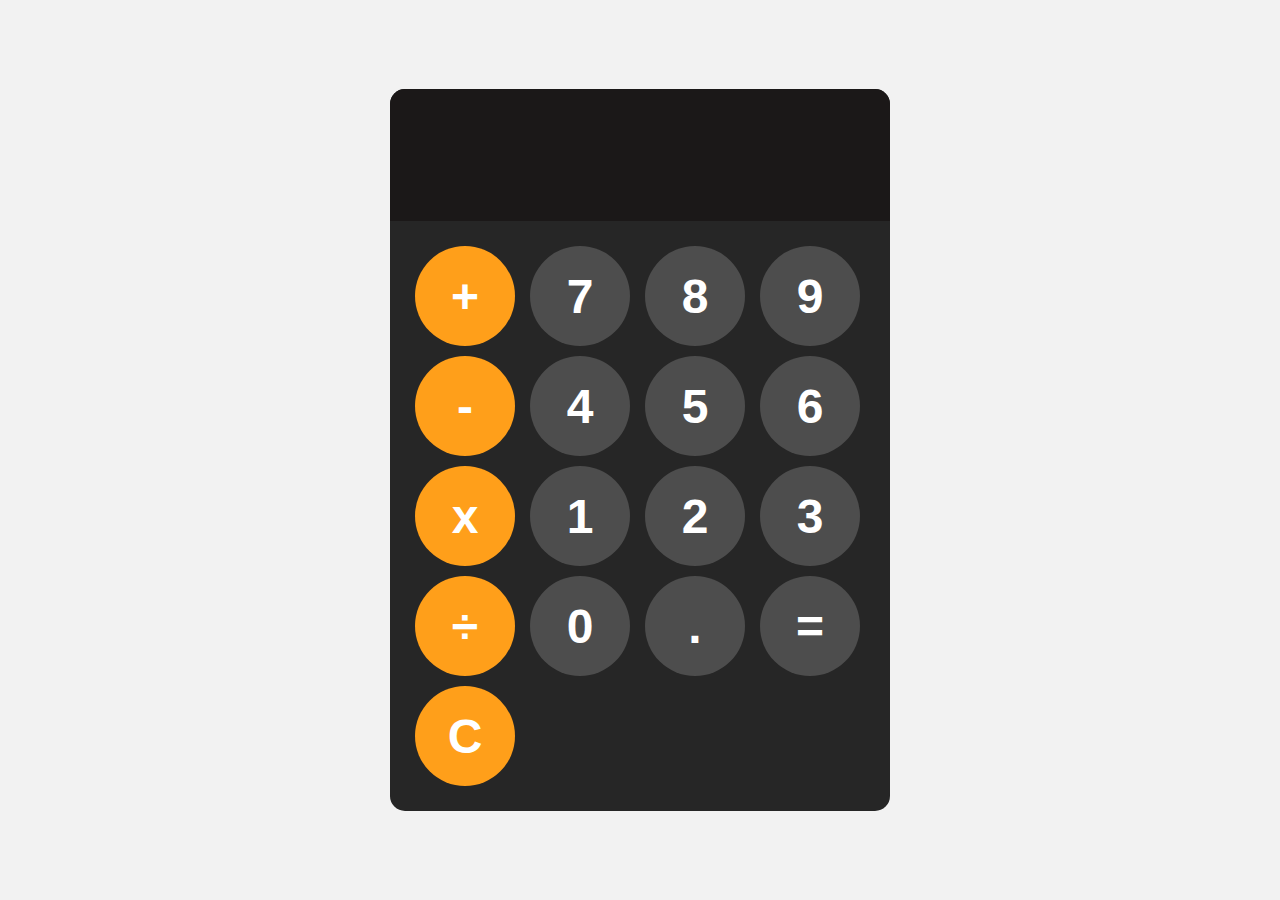
<file: Calculator/index.html>
<!DOCTYPE html>
<html lang="en">
<head>
    <meta charset="UTF-8">
    <meta name="viewport" content="width=device-width, initial-scale=1.0">
    <title>Calculator</title>
    <link rel="stylesheet" href="style.css">
</head>
<body>
    <div id="calculator">
        <input id="display" readonly>
        <div id="keys">
            <button onclick="appendToDisplay('+')" class="operator-btn">+</button>
            <button onclick="appendToDisplay('7')">7</button>
            <button onclick="appendToDisplay('8')">8</button>
            <button onclick="appendToDisplay('9')">9</button>
            <button onclick="appendToDisplay('-')" class="operator-btn">-</button>
            <button onclick="appendToDisplay('4')">4</button>
            <button onclick="appendToDisplay('5')">5</button>
            <button onclick="appendToDisplay('6')">6</button>
            <button onclick="appendToDisplay('*')" class="operator-btn">x</button>
            <button onclick="appendToDisplay('1')">1</button>
            <button onclick="appendToDisplay('2')">2</button>
            <button onclick="appendToDisplay('3')">3</button>
            <button onclick="appendToDisplay('/')" class="operator-btn">÷</button>
            <button onclick="appendToDisplay('0')">0</button>
            <button onclick="appendToDisplay('.')">.</button>
            <button onclick="calculate()">=</button>
            <button onclick="clearDisplay()" class="operator-btn">C</button>
        </div>
    </div>
    <script src="index.js"></script>
</body> 
</html>
</file>
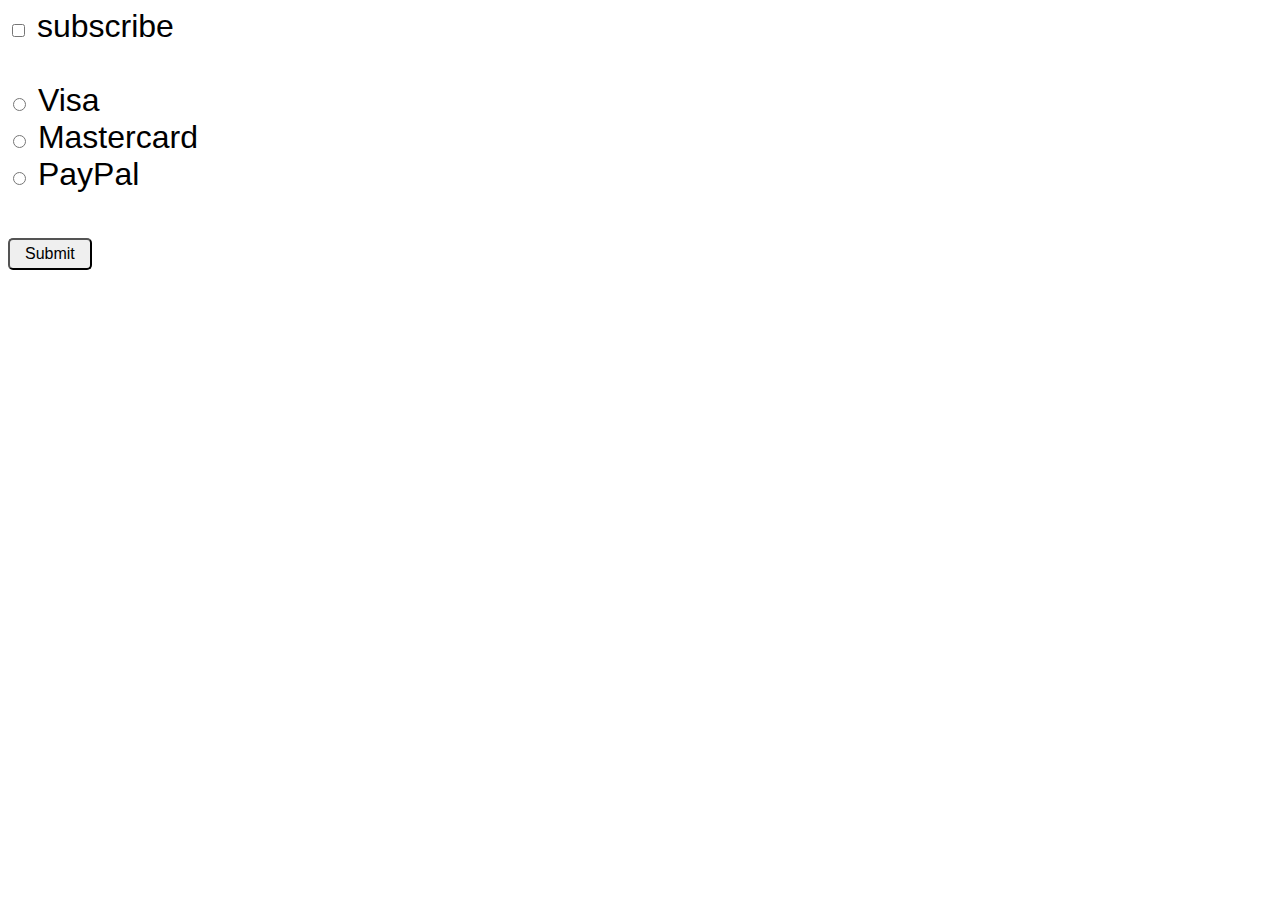
<file: CheckedProperty/index.html>
<!DOCTYPE html>
<html lang="en">
<head>
    <meta charset="UTF-8">
    <meta name="viewport" content="width=device-width, initial-scale=1.0">
    <title>Checked Property</title>
    <link rel="stylesheet" href="style.css">
</head>
<body>
    <input type="checkbox" id="myCheckBox">
    <label for="myCheckBox">subscribe</label><br><br>

    <input type="radio" id="visaBtn" name="card">
    <label for="visaBtn">Visa</label><br>
    
    <input type="radio" id="masterCardBtn" name="card">
    <label for="masterCardBtn">Mastercard</label><br>

    
    <input type="radio" id="payPalBtn" name="card">
    <label for="payPalBtn">PayPal</label><br><br>

    <button type="submit" id="mySubmit">Submit</button>

    <p id = "subResult"></p>
    <p id = "paymentResult"></p>

    <script src="script.js"></script>
</body>
</html>
</file>
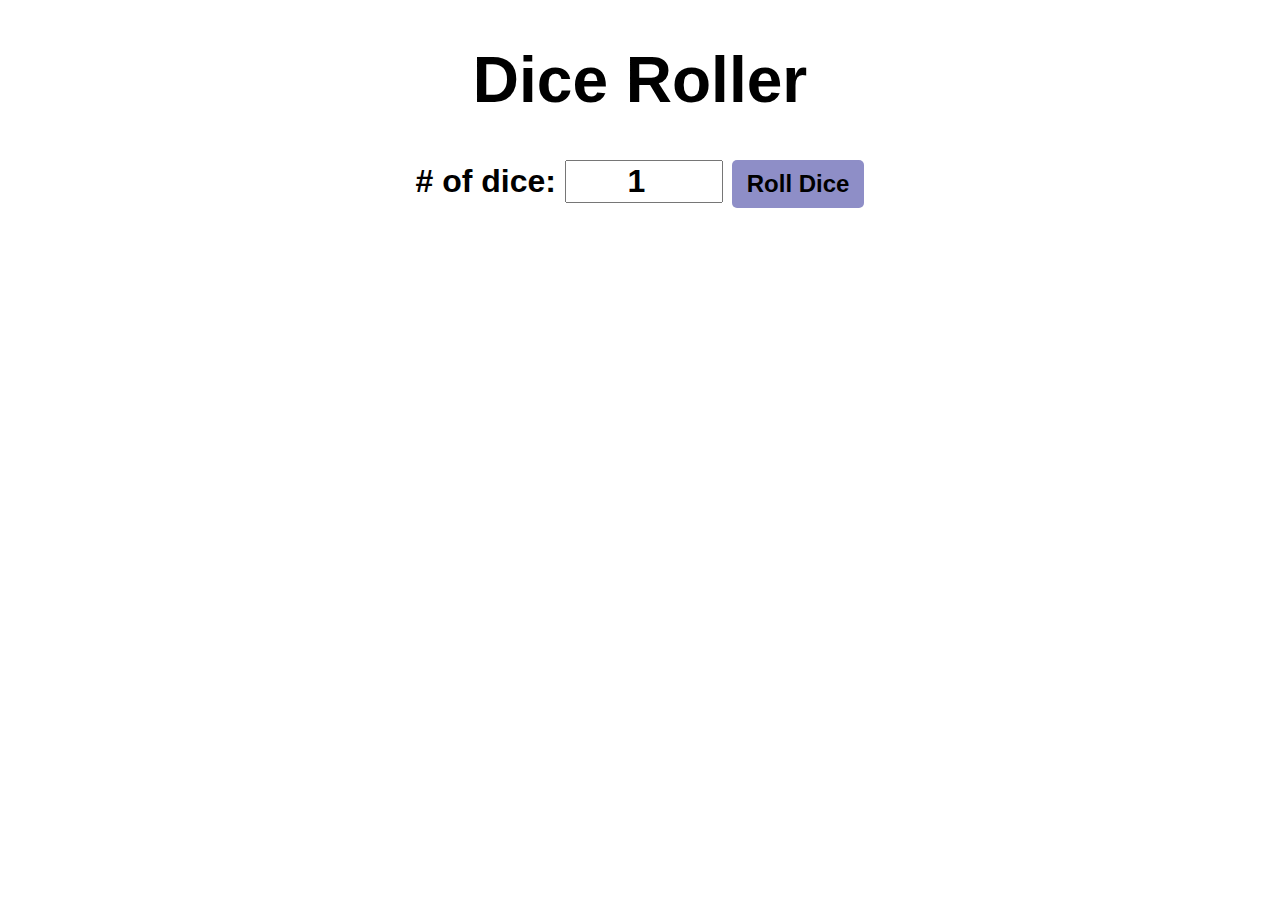
<file: DiceRoller/index.html>
<!DOCTYPE html>
<html lang="en">
<head>
    <meta charset="UTF-8">
    <meta name="viewport" content="width=device-width, initial-scale=1.0">
    <title>Document</title>
    <link rel="stylesheet" href="style.css">
</head>
<body>

    <div id="container">
        <h1>Dice Roller</h1>
        <label># of dice:</label>
        <input type="number" id="numOfDice" value="1" min="1">
        <button onclick="rollDice()">Roll Dice</button>
        <div id="diceResult"></div>
        <div id="diceImages"></div>
    </div>
    

    <script src="index.js"></script>
</body>
</html>
</file>
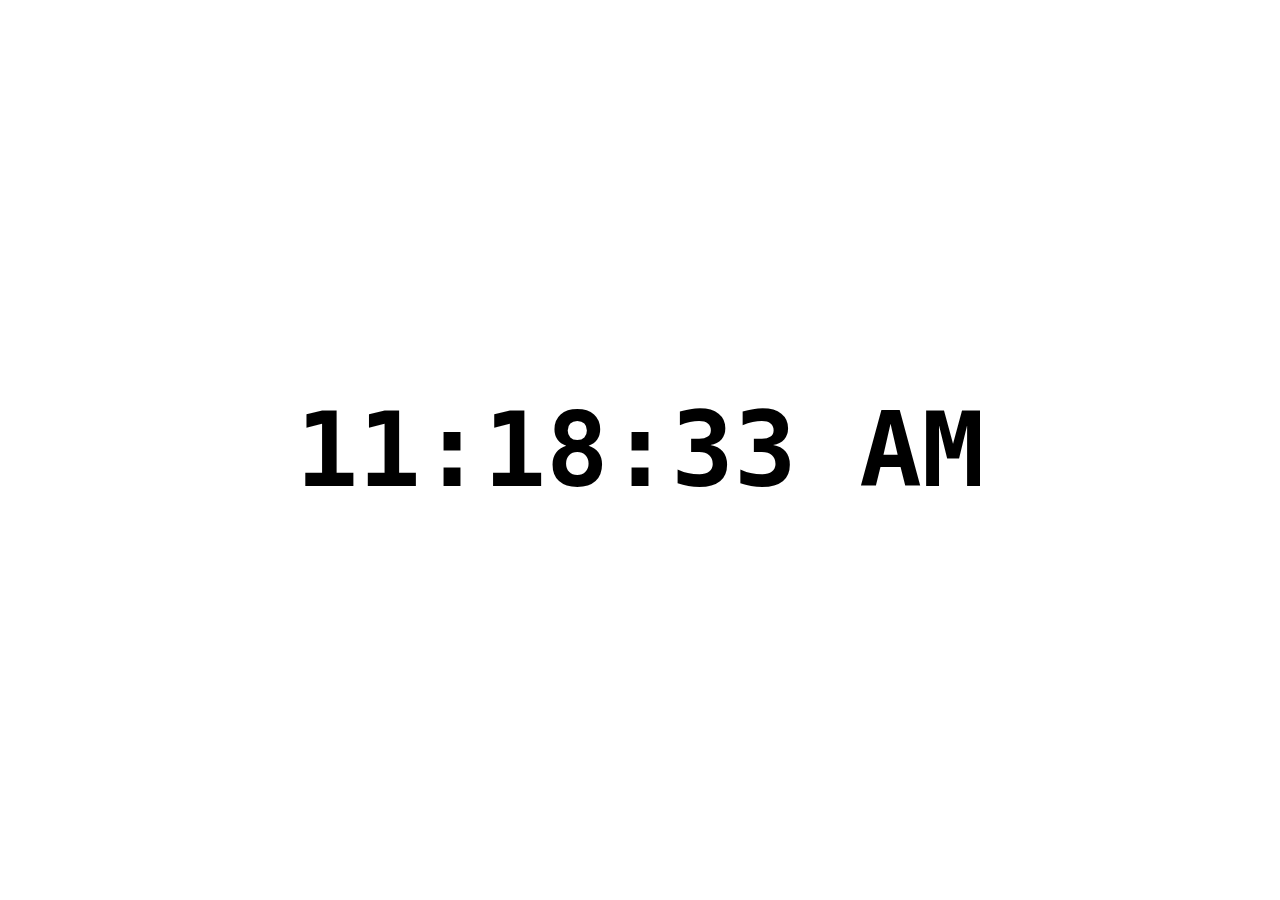
<file: DigitalClock/index.html>
<!DOCTYPE html>
<html lang="en">
<head>
    <meta charset="UTF-8">
    <meta name="viewport" content="width=device-width, initial-scale=1.0">
    <title>Digital Clock</title>
    <link rel="stylesheet" href="style.css">
</head>
<body>
    <div id="clock-container">
        <div id="clock">00:00:00</div>
    </div>
    <script src="index.js"></script>
</body>
</html>
</file>
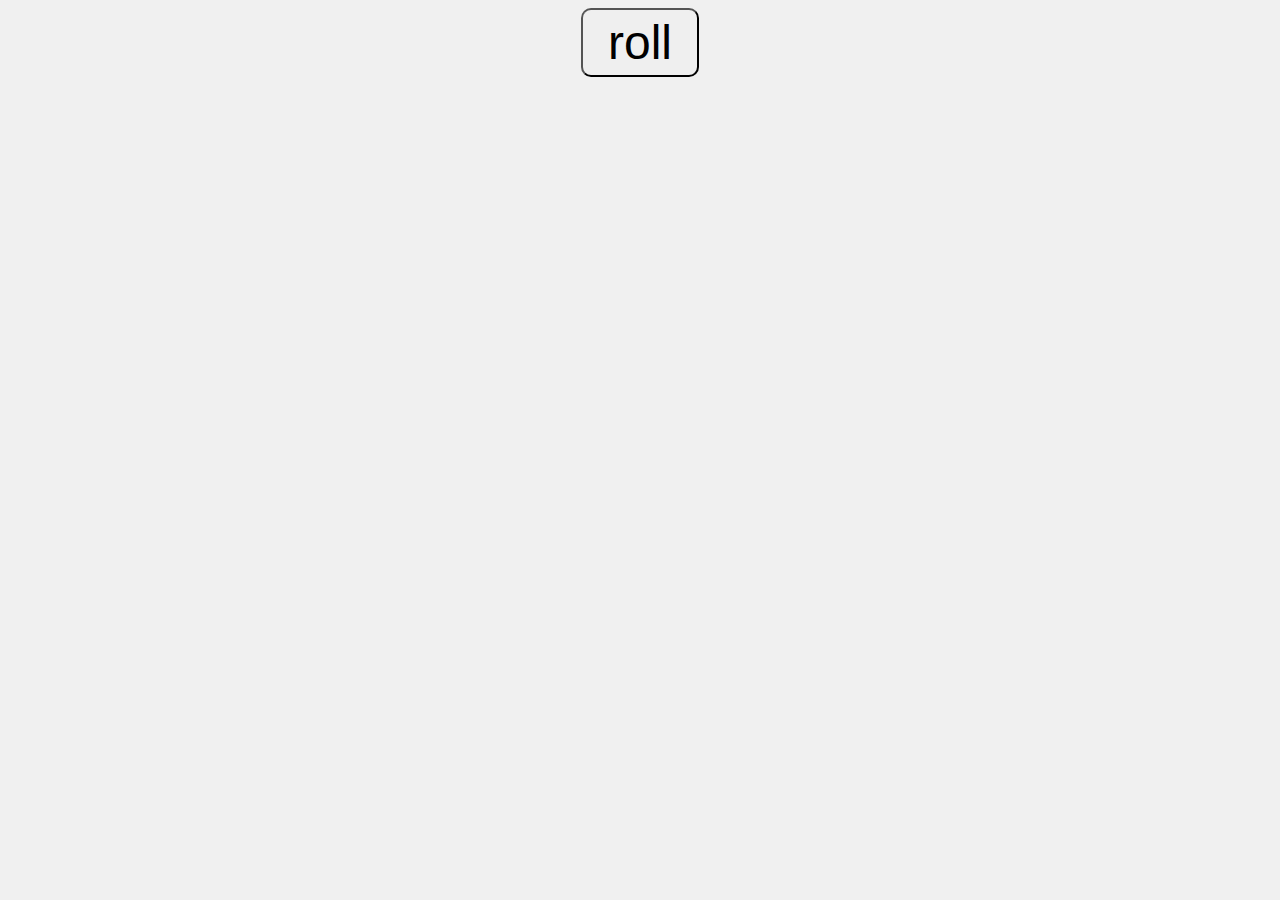
<file: randomNumber/index.html>
<!DOCTYPE html>
<html lang="en">
<head>
    <meta charset="UTF-8">
    <meta name="viewport" content="width=device-width, initial-scale=1.0">
    <title>Random Number Generator</title>
    <link rel="stylesheet" href="style.css">
</head>
<body>
    <button id="myButton">roll</button><br>
    <label id="label1" class="myLabels"></label><br>
    <label id="label2" class="myLabels"></label><br>
    <label id="label3" class="myLabels"></label><br>
    <script src="index.js"></script>
</body>
</html>
</file>
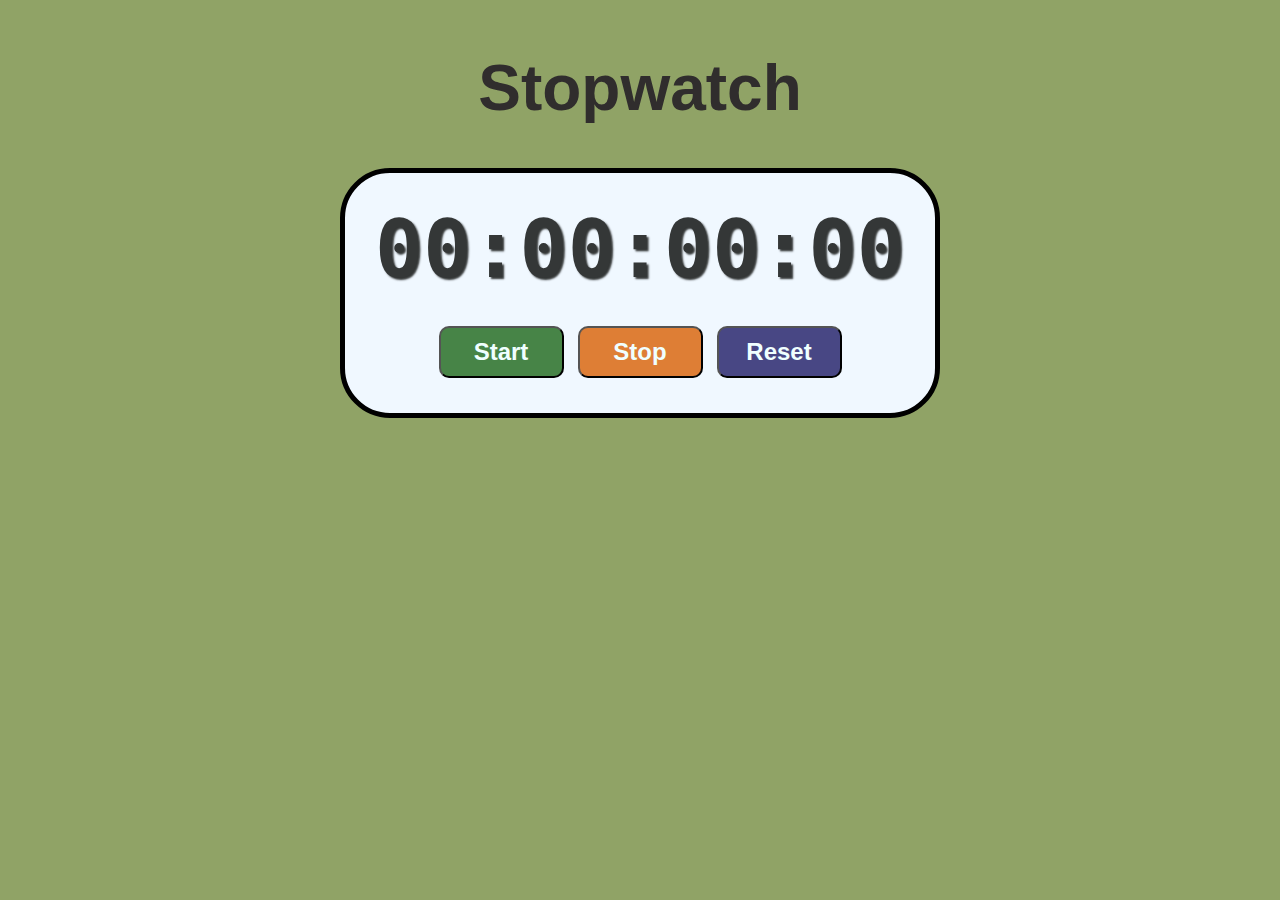
<file: StopWatch/index.html>
<!DOCTYPE html>
<html lang="en">
<head>
    <meta charset="UTF-8">
    <meta name="viewport" content="width=device-width, initial-scale=1.0">
    <title>Stop Watch</title>
    <link rel="stylesheet" href="style.css"> 
</head>
<body>
    <h1 id="myH1">Stopwatch</h1>

    <div  id="container">
        <div id="display">
          00:00:00:00
        </div>

        <div id="controls">
            <button id="startBtn" onclick="start()">Start</button>
            <button id="stopBtn" onclick="stop()">Stop</button>
            <button id="resetBtn" onclick="reset()">Reset</button>
        </div>
    </div>

    <script src="index.js"></script>
</body>
</html>
</file>
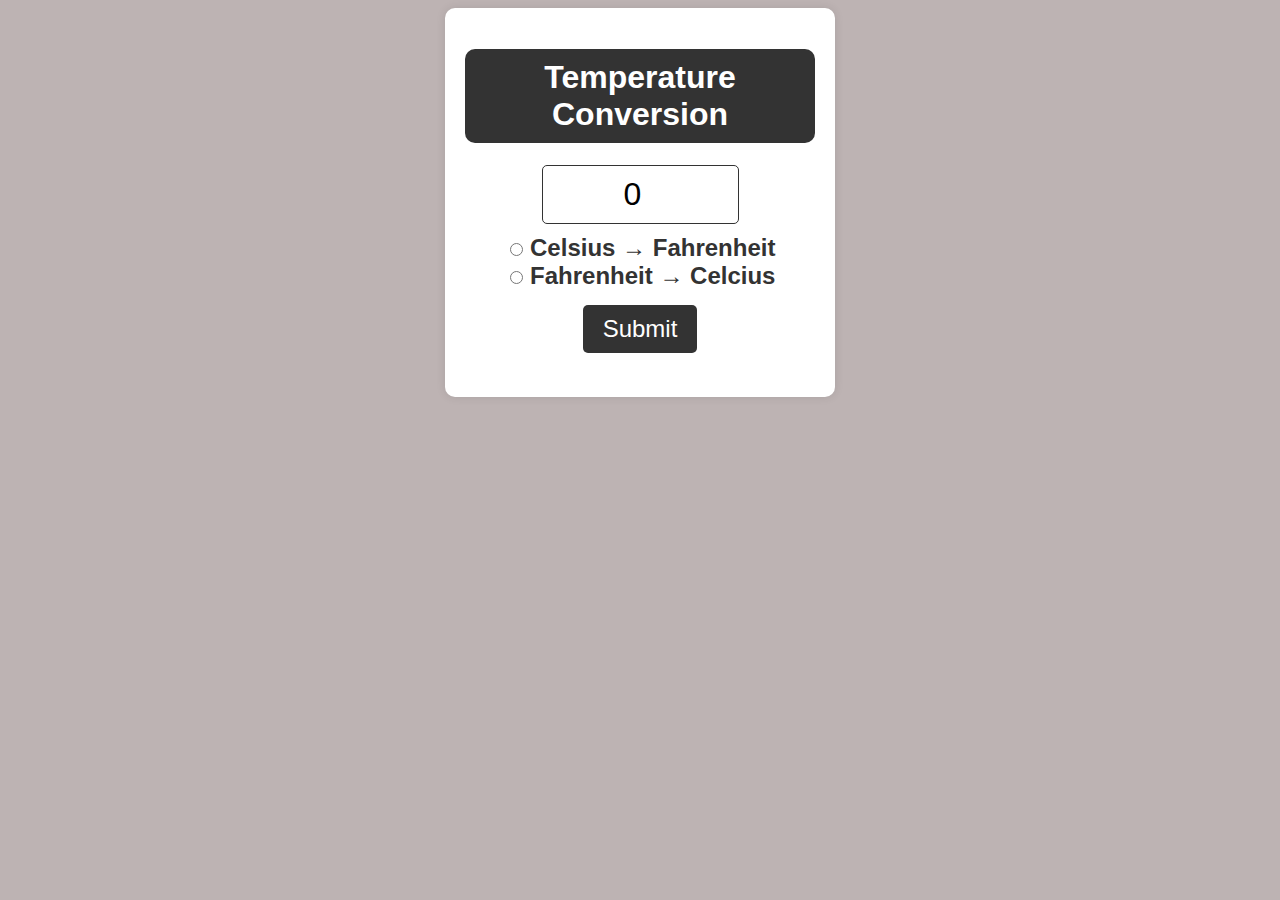
<file: TemperatureConversion/index.html>
<!DOCTYPE html>
<html lang="en">
<head>
    <meta charset="UTF-8">
    <meta name="viewport" content="width=device-width, initial-scale=1.0">
    <title>Temperature Conversion</title>
    <link rel="stylesheet" href="style.css">
    
</head>
<body>
    <form>
        <h1>Temperature Conversion</h1>
        <input type="number" id="textBox" value="0"><br>

        <input type="radio" id="toFahrenheit" name="unit">
        <label for="toFahrenheit">Celsius → Fahrenheit</label><br>

        
        <input type="radio" id="toCelsius" name="unit">
        <label for="toCelsius">Fahrenheit → Celcius</label>

        <button type="button" onclick="convert()">Submit</button>
        <p id="result"></p>
        
    </form>
  
    <script src="index.js"></script>
    
</body>
</html>
</file>
<file: Calculator/style.css>
body{
    margin: 0;
    display: flex;
    justify-content: center;
    align-items: center;
    height: 100vh;
    background-color: hsl(0, 0%, 95%);
}

#calculator{
    font-family: Arial, sans-serif;
    background-color: hsl(0, 0%, 15%);
    border-radius: 15px;
    max-width: 500px;
    overflow: hidden;
}

#display{
    width: 100%;
    padding: 20px;
    font-size: 5rem;
    text-align: left;
    border: none;
    background-color: hsl(0, 4%, 10%);
    color: white;
}

#keys{
    display: grid;
    grid-template-columns: repeat(4,1fr);
    gap: 10px;
    padding: 25px;
}

button{
    width: 100px;
    height: 100px;
    border-radius: 50px;
    border: none;
    background-color: hsl(0, 0%, 30%);
    color: white;
    font-size: 3rem;
    font-weight: bold;
    cursor: pointer;
}

button:hover{
    background-color: hsl(0, 0%, 40%);
}

button:active{
    background-color: hsl(0, 0%, 50%);
}

.operator-btn{
    background-color: hsl(35, 100%, 55%);
}

.operator-btn:hover{
    background-color: hsl(35, 100%, 65%);
}


.operator-btn:active{
    background-color: hsl(35, 100%, 75%);
}
</file>
<file: CheckedProperty/style.css>
body{
    font-family: Verdana, Geneva, Tahoma, sans-serif;
    font-size: 2em;
}

#mySubmit{
    font-size: 0.5em;
    border-radius: 5px;
    padding: 5px 15px;
}

#mySubmit:hover{
    background-color: #9ebaa5;
    color: #0e0e0e;
    cursor: pointer;
}
</file>
<file: DiceRoller/style.css>
#container{
    font-family: Arial, Helvetica, sans-serif;
    text-align: center;
    font-size: 2em;
    font-weight: bold;
}

button{
    font-size: 1.5rem;
    padding: 10px 15px;
    border: none;
    border-radius: 5px;
    background-color: rgb(142, 142, 199);
    font-weight: bold;
    cursor: pointer;
}

button:hover{
    background-color: rgb(142, 142, 199, 0.8);
}

button:active{
    background-color: rgb(142, 142, 199, 0.6);
}

input{
    font-size: 2rem;
    width: 150px;
    text-align: center;
    font-weight: bold;
}

#diceResult{
    font-size: 3rem;
    font-weight: bold;
    margin-top: 20px;
    margin-bottom: 20px;
}

#diceImages img{
    width: 100px;
    height: 100px;
    justify-content: center;
    margin-top: 20px;
}
</file>
<file: DigitalClock/style.css>
body{
    margin: 0;
}

#clock-container{
    display: flex;
    justify-content: center;
    align-items: center;
    height: 100vh;
}

#clock{
    font-family: monospace;
    font-size: 6.5rem;
    font-weight: bold;
    text-align: center;
}
</file>
<file: randomNumber/style.css>
body{
    background-color: #f0f0f0;
    font-family: Verdana;
    text-align: center;
}
#myButton{
    font-size: 3em;
    border-radius: 10px;
    padding: 5px 25px;
}
#myButton:hover{
    background-color: #9eb8ba;
    color: #333;
    cursor: pointer;
}
.myLabels{
    font-size: 3em;
 
}
</file>
<file: StopWatch/style.css>
body{
    display: flex;
    flex-direction: column;
    align-items: center;
    background-color: rgb(144, 163, 102);
}

#myH1{
    font-size: 4rem;
    font-family: Arial, Helvetica, sans-serif;
    color: rgb(48, 45, 45);
}

#container{
    display: flex;
    flex-direction: column;
    align-items: center;
    padding: 30px;;
    border: 5px solid;
    border-radius: 50px;
    background-color: aliceblue;
}

#display{
    font-size: 5rem;
    font-family: monospace;
    font-weight: bold;
    color: rgb(52, 55, 55);
    text-shadow: 2px 2px 2px ;
    margin-bottom: 25px;
}

#controls button{
    font-size: 1.5rem;
    font-weight: bold;
    padding: 10px 20px;
    margin: 5px;
    min-width: 125px;
    border-radius: 10px;
    cursor: pointer;
    color: azure;
}

#startBtn{
    background-color: rgb(71, 132, 71);
}


#startBtn:hover{
    background-color: rgb(71, 132, 71, 0.7);
}

#stopBtn{
    background-color: rgba(219, 109, 24, 0.873);
}


#stopBtn:hover{
    background-color: rgba(219, 109, 24, 0.6);
}

#resetBtn{
    background-color: rgb(72, 71, 132);
}


#resetBtn:hover{
    background-color: rgba(87, 80, 128, 0.7);
}
</file>
<file: TemperatureConversion/style.css>
body{
    font-family: arial, sans-serif;
    background-color: #bdb3b3;
}

h1{
    text-align: center;
    color: #fff;
    background-color: #333;
    padding: 10px;
    border-radius: 10px;
}

form{
    text-align: center;
    max-width: 350px;
    margin:  auto;
    background-color: #fff;
    padding: 20px;
    border-radius: 10px;
    box-shadow: 0 0 10px rgba(0,0,0,0.1);
}

#textBox{
    text-align: center;
    font-size: 2em;
    width: 50%;
    padding: 10px;
    margin-bottom: 10px;
    border: 1px solid #333;
    border-radius: 5px;
}

label{
    font-size: 1.5em;
    color: #333;
    font-weight: bold;
}

button{
    background-color: #333;
    color: #fff;
    padding: 10px 20px;
    font-size: 1.5em;
    border: none;
    border-radius: 5px;
    cursor: pointer;
    margin-top: 15px;
}

button:hover{
    background-color: #555;
}

#result{
    text-align: center;
    font-size: 1.5em;
}
</file>
